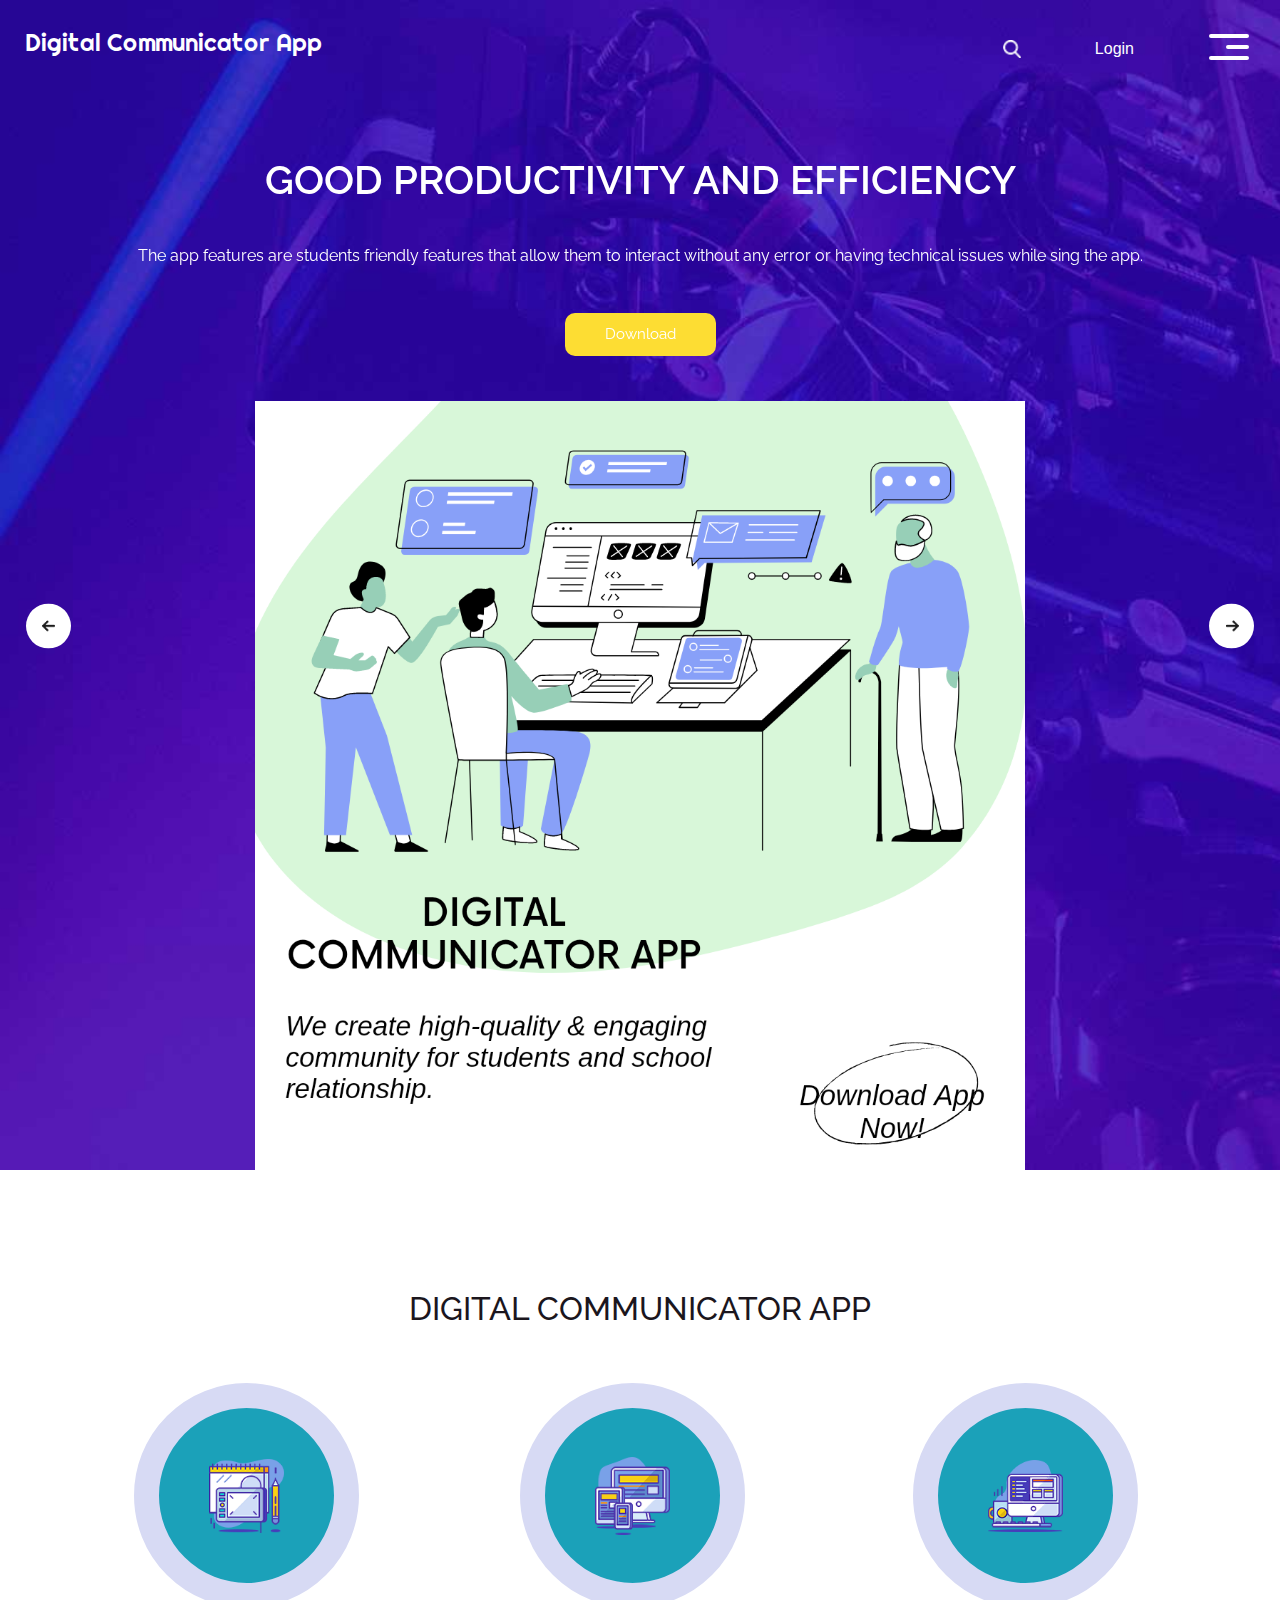
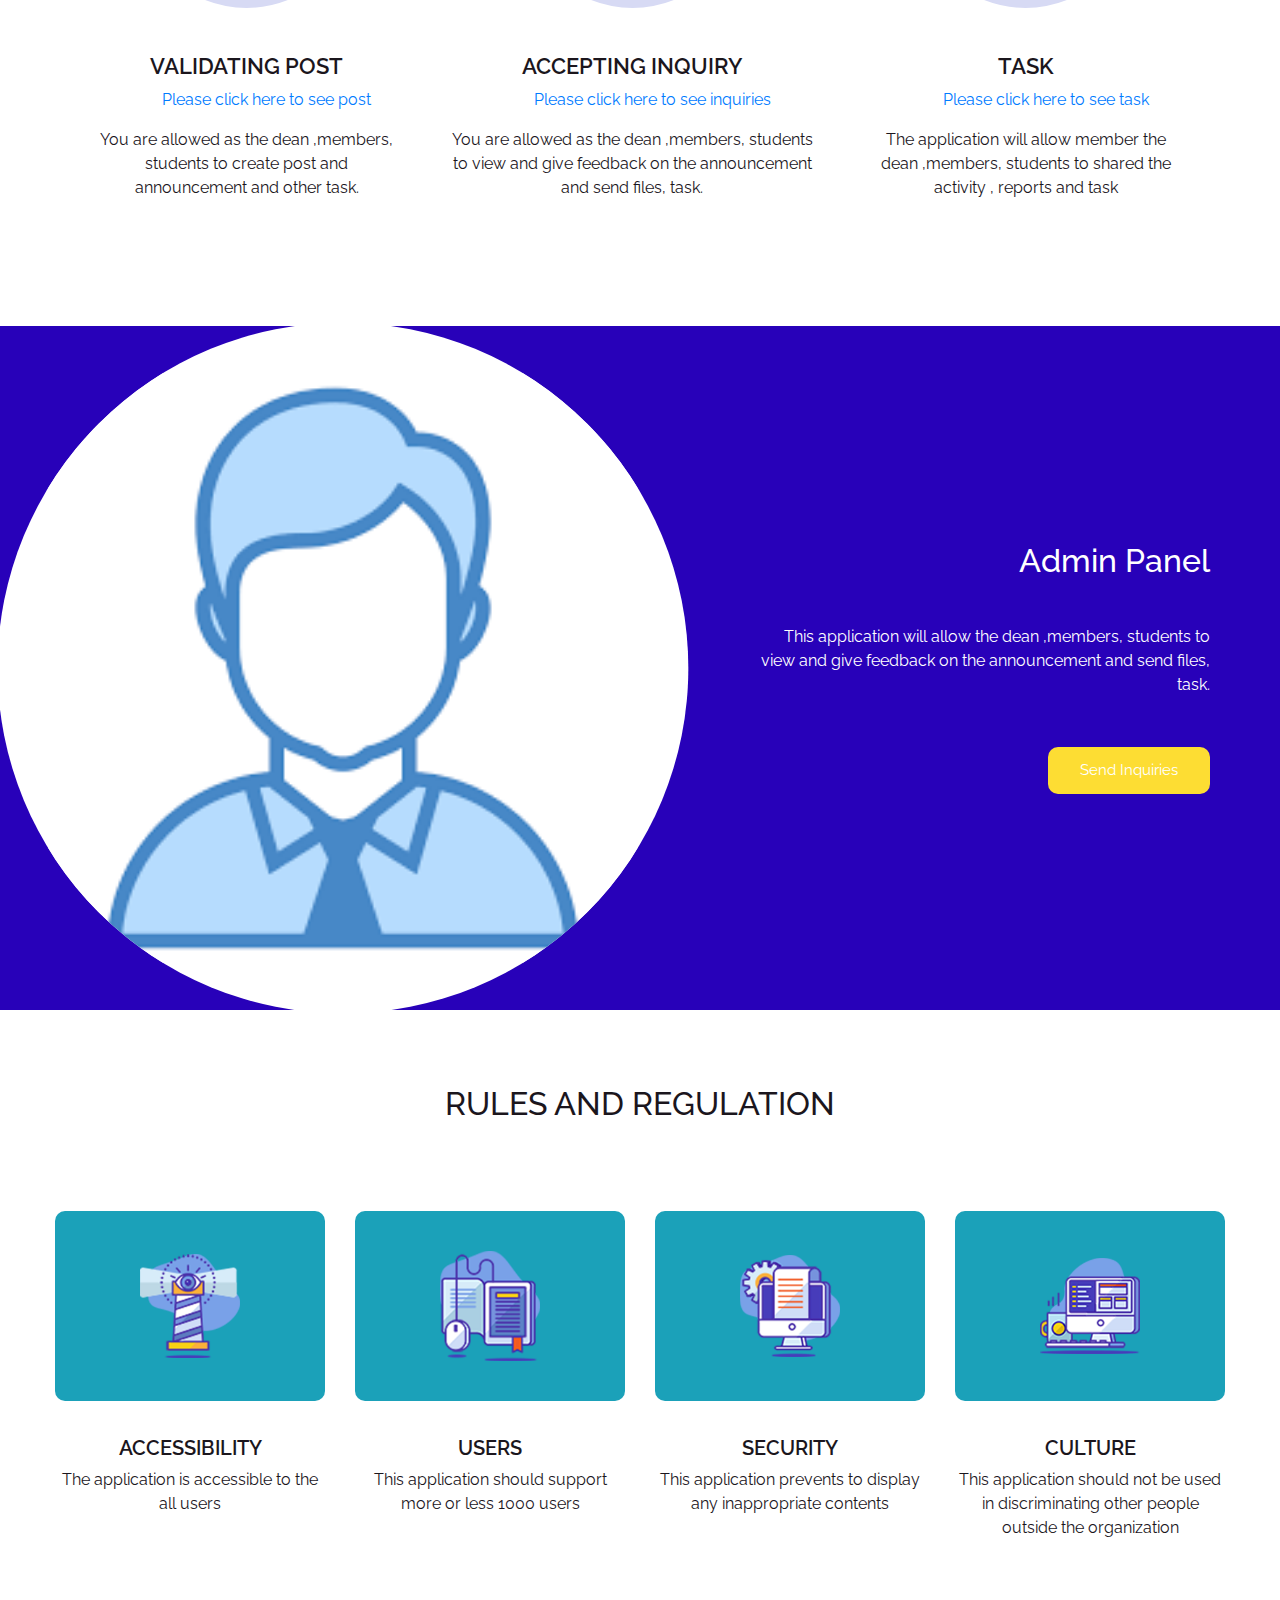
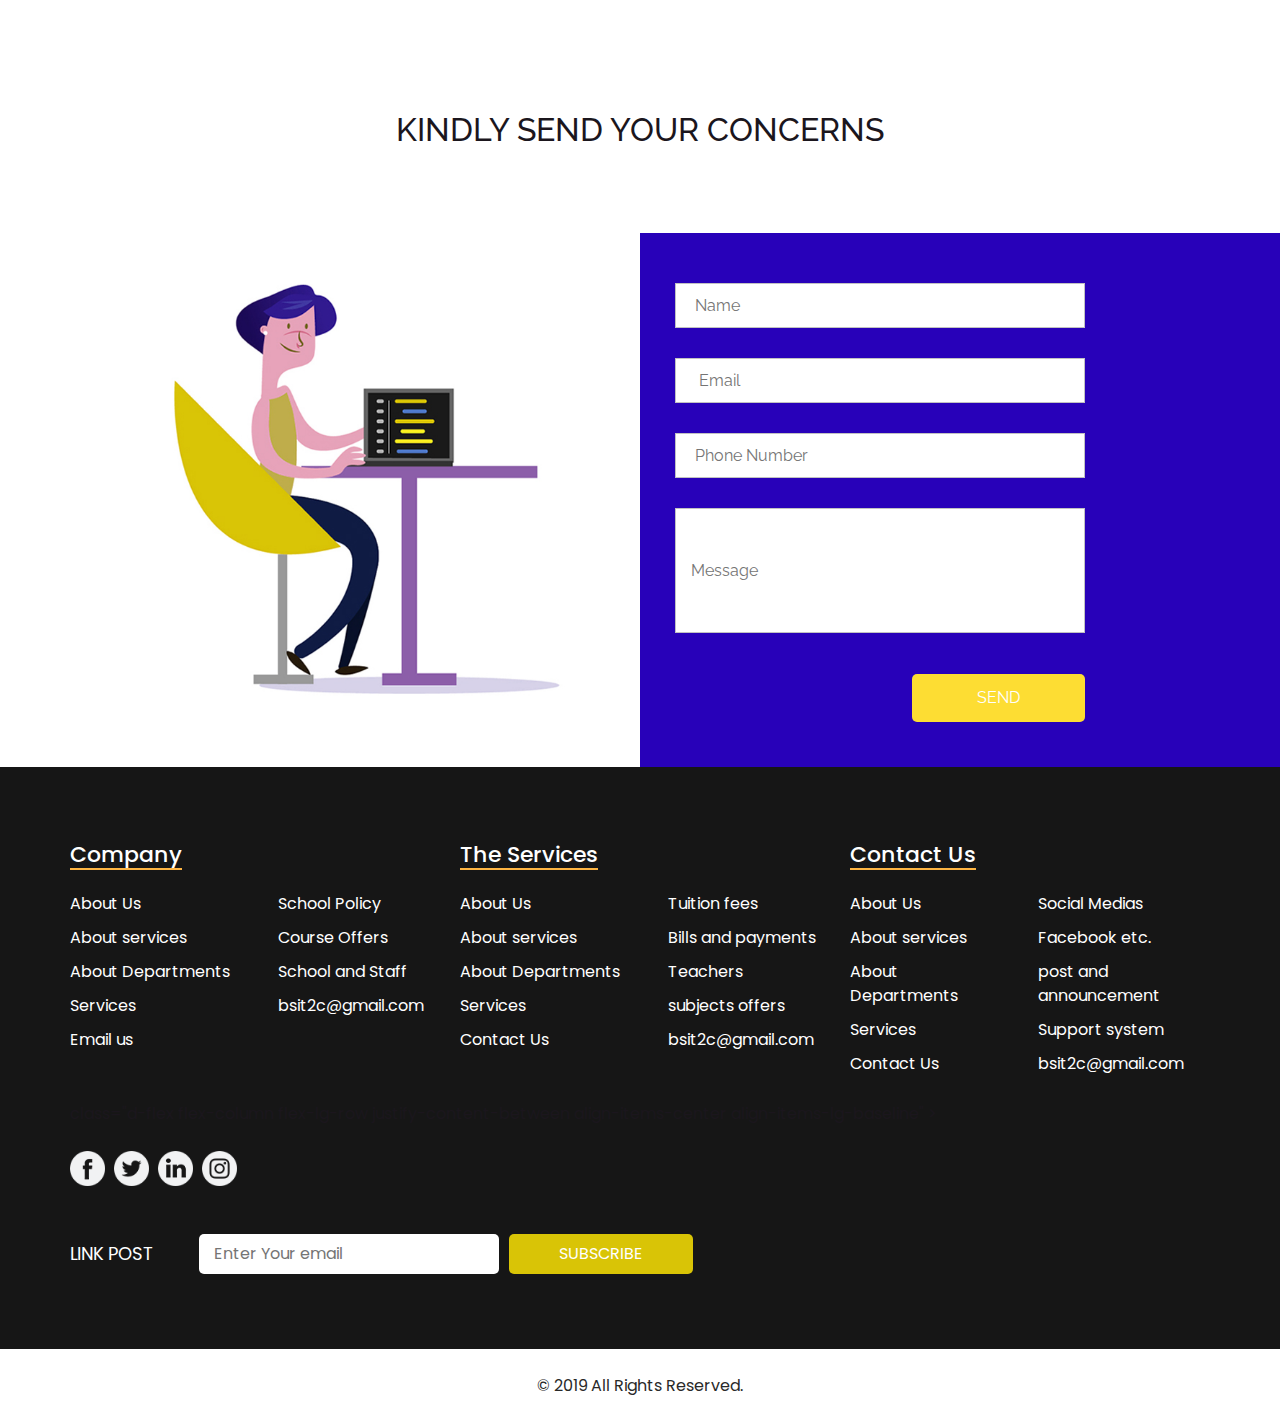
<file: index.html>
<!DOCTYPE html>
<html>
  <head>
    <!-- Basic -->
    <meta charset="utf-8" />
    <meta http-equiv="X-UA-Compatible" content="IE=edge" />
    <!-- Mobile Metas -->
    <meta
      name="viewport"
      content="width=device-width, initial-scale=1, shrink-to-fit=no"
    />
    <!-- Site Metas -->
    <meta name="keywords" content="" />
    <meta name="description" content="" />
    <meta name="author" content="" />

    <title> Digital Communicator App</title>

    <!-- slider stylesheet -->
    <link
      rel="stylesheet"
      type="text/css"
      href="https://cdnjs.cloudflare.com/ajax/libs/OwlCarousel2/2.1.3/assets/owl.carousel.min.css"
    />

    <!-- bootstrap core css -->
    <link rel="stylesheet" type="text/css" href="css/bootstrap.css" />

    <!-- fonts style -->
    <link
      href="https://fonts.googleapis.com/css?family=Poppins|Raleway:400,600|Righteous&display=swap"
      rel="stylesheet"
    />
    <!-- Custom styles for this template -->
    <link href="css/style.css" rel="stylesheet" />
    <!-- responsive style -->
    <link href="css/responsive.css" rel="stylesheet" />
  </head>

  <body>
    <div class="hero_area">
      <!-- header section strats -->
      <header class="header_section">
        <div class="container-fluid">
          <nav class="navbar navbar-expand-lg custom_nav-container">
            <a class="navbar-brand" href="index.html">
              <span>
               Digital Communicator App
              </span>
            </a>

            <div class="navbar-collapse" id="">
              <div
                class="d-none d-lg-flex ml-auto flex-column flex-lg-row align-items-center mt-3"
              >
                <form class="form-inline mb-3 mb-lg-0 ">
                  <button
                    class="btn  my-sm-0 nav_search-btn"
                    type="submit"
                  ></button>
                </form>
                <ul class="navbar-nav  mr-5">
                  <li class="nav-item mr-5">
                    <a class="nav-link" href="service.html">
                      <span>Login</span>
                    </a>
                  </li>
                </ul>
              </div>

              <div class="custom_menu-btn">
                <button onclick="openNav()">
                  <span class="s-1"> </span>
                  <span class="s-2"> </span>
                  <span class="s-3"> </span>
                </button>
              </div>
              <div id="myNav" class="overlay">
                <div class="overlay-content">
                  <a href="index.html">Post</a>
                  <a href="about.html">About</a>
                  <a href="feature.html">Other Information</a>
                  <a href="contact.html">Contact Us</a>
                </div>
              </div>
            </div>
          </nav>
        </div>
      </header>
      <!-- end header section -->
      <!-- slider section -->
      <section class=" slider_section position-relative">
        <div class="container">
          <div
            id="carouselExampleControls"
            class="carousel slide"
            data-ride="carousel"
          >
            <div class="carousel-inner">
              <div class="carousel-item active">
                <div class="slider_item-box">
                  <div class="slider_item-container">
                    <div class="slider_item-detail">
                      <h1>
                        GOOD PRODUCTIVITY AND EFFICIENCY
                      </h1>
                      <p>
                       The app features are students friendly features that allow them to interact without any error or having technical issues while sing the app.
              
                      </p>
                      <div>
                        <a href="">
                          Download
                        </a>
                      </div>
                    </div>
                    <div class="slider_item-imgbox">
                      <img src="images/banner.png" alt="" />
                    </div>
                  </div>
                </div>
              </div>
              <div class="carousel-item">
                <div class="slider_item-box">
                  <div class="slider_item-container">
                    <div class="slider_item-detail">
                      <h1>
                         PROVIDES BETTER ACCESS
                      </h1>
                      <p>
                          It provides better access to all the users especially to all the students
                           who have concerned with their respective subjects.
                      </p>
                      <div>
                        <a href="">
                          Download
                        </a>
                      </div>
                    </div>
                    <div class="slider_item-imgbox">
                      <img src="images/banner.png" alt="" />
                    </div>
                  </div>
                </div>
              </div>
              <div class="carousel-item">
                <div class="slider_item-box">
                  <div class="slider_item-container">
                    <div class="slider_item-detail">
                      <h1>
                        COST-EFFECTIVE APP
                      </h1>
                      <p>
                          Online communicator app are cost-effective in every possible way as compared to physical conference that are beneficial to the students who lack in financial capacity.
                
                      </p>
                      <div>
                        <a href="">
                          Download
                        </a>
                      </div>
                    </div>
                    <div class="slider_item-imgbox">
                      <img src="images/banner.png" alt="" />
                    </div>
                  </div>
                </div>
              </div>
            </div>
          </div>
        </div>
        <a
          class="carousel-control-prev"
          href="#carouselExampleControls"
          role="button"
          data-slide="prev"
        >
          <span class="sr-only">Previous</span>
        </a>
        <a
          class="carousel-control-next"
          href="#carouselExampleControls"
          role="button"
          data-slide="next"
        >
          <span class="sr-only">Next</span>
        </a>
      </section>
      <!-- end slider section -->
    </div>

    <!-- about section -->

    <section class="about_section layout_padding">
      <div class="container">
        <h2 class="text-uppercase">
          Digital Communicator App
        </h2>
      </div>

      <div class="container">
        <div class="about_card-container layout_padding2-top">
          <div class="about_card">
            <div class="about-detail">
              <div class="about_img-container">
                <div class="about_img-box">
                  <img src="images/work1.png" alt="" />
                </div>
              </div>
              <div class="card_detail-ox">
                <h4>
                  VALIDATING POST 
                </h4>
                 <ul>
                  <a href="post.html">Please click here to see post</a>
                   </ul>
                <p>
            You are allowed as the dean ,members, students to create post and  announcement and other task. 
                </p>
              </div>
            </div>
          </div>
          <div class="about_card">
            <div class="about-detail">
              <div class="about_img-container">
                <div class="about_img-box">
                  <img src="images/work2.png" alt="" />
                </div>
              </div>
              <div class="card_detail-ox">
                <h4>
                  ACCEPTING INQUIRY
                </h4>
                 <ul>
                  <a href="post.html">Please click here to see inquiries </a>
                   </ul>
                <p>
                 You are allowed as  the dean ,members, students to view and give  feedback on the announcement and send files, task.
                </p>
              </div>
            </div>
          </div>
          <div class="about_card">
            <div class="about-detail">
              <div class="about_img-container">
                <div class="about_img-box">
                  <img src="images/work3.png" alt="" />
                </div>
              </div>
              <div class="card_detail-ox">
                <h4>
                  TASK 
                </h4>
                 <ul>
                  <a href="post.html">Please click here to see task </a>
                   </ul>
                <p>
                  The application will allow member  the dean ,members, students to shared the activity ,  reports and task  
                </p>
              </div>
            </div>
          </div>
        </div>
      </div>
    </section>

    <!-- end about section -->

    <!-- who section -->
    <section class="who_section">
      <div class="container who_container">
        <div class="who_img-box">
          <img src="images/admin.png" alt="" />
        </div>
        <div class="who_deail-box">
          <h2>
            Admin Panel
          </h2>
          <p>
           This application will allow the dean ,members, students to view and give  feedback on the announcement and send files, task. 
          </p>
          <div>
            <a href="">
              Send Inquiries 
            </a>
          </div>
        </div>
      </div>
    </section>

    <!-- end who section -->

    <!-- feature section  -->
    <section class="feature_section layout_padding">
      <div class="container">
        <h2 class="text-uppercase">
          Rules and Regulation
        </h2>
      </div>
      <div class="">
        <div class="feature_card-container layout_padding2">
          <div class="feature_card">
            <div class="feature_img-container">
              <div class="feature_img-box">
                <img src="images/f1.png" alt="" />
              </div>
            </div>
            <div class="feature_detail-box">
              <h4>
                ACCESSIBILITY
              </h4>
              <p>
               The application is accessible to the all users 

              </p>
            </div>
          </div>
          <div class="feature_card">
            <div class="feature_img-container">
              <div class="feature_img-box">
                <img src="images/f2.png" alt="" />
              </div>
            </div>
            <div class="feature_detail-box">
              <h4>
                USERS
              </h4>
              <p>
                This application should support more or less 1000 users 
              </p>
            </div>
          </div>
          <div class="feature_card">
            <div class="feature_img-container">
              <div class="feature_img-box">
                <img src="images/f3.png" alt="" />
              </div>
            </div>
            <div class="feature_detail-box">
              <h4>
                SECURITY
              </h4>
              <p>
                This application prevents to display any inappropriate contents
              </p>
            </div>
          </div>
          <div class="feature_card">
            <div class="feature_img-container">
              <div class="feature_img-box">
                <img src="images/f4.png" alt="" />
              </div>
            </div>
            <div class="feature_detail-box">
              <h4>
                CULTURE
              </h4>
              <p>
                 This application should not be used in discriminating other people outside  the organization

              </p>
            </div>
          </div>
        </div>
      </div>
    </section>

    <!-- end feature section -->

    <!-- contact section -->
    <section class="contact_section ">
      <div class="container d-flex justify-content-center">
        <h2 class="text-uppercase">
          Kindly send your concerns 

        </h2>
      </div>
      <div class="container-fluid layout_padding-top">
        <div class="row">
          <div class="col-md-6">
            <div class="col-md-10 offset-md-2">
              <div class="contact_img-box">
                <img src="images/form-img.jpg" alt="" />
              </div>
            </div>
          </div>
          <div class="col-md-6 form_bg px-0">
            <div class="col-md-10 px-0">
              <form action="">
                <div class="contact_form-container">
                  <div>
                    <div>
                      <input type="text" placeholder=" Name" />
                    </div>
                    <div>
                      <input type="email" placeholder="  Email" />
                    </div>

                    <div>
                      <input type="text" placeholder=" Phone Number" />
                    </div>

                    <div>
                      <input
                        type="text"
                        placeholder="Message"
                        class="message_input"
                      />
                    </div>
                    <div class="mt-3 d-flex justify-content-end">
                      <button type="submit">
                        Send
                      </button>
                    </div>
                  </div>
                </div>
              </form>
            </div>
          </div>
        </div>
      </div>
    </section>
    <!-- end contact section -->

   <section class="info_section layout_padding">
    <div class="container info_content">
      <div>
        <div class="row">
          <div class="col-md-4">
            <div class="d-flex">
              <h5>
                Company
              </h5>
            </div>
            <div class="d-flex ">
              <ul>
                <li>
                  <a href="">
                    About Us
                  </a>
                </li>
                <li>
                  <a href="">
                    About services
                  </a>
                </li>
                <li>
                  <a href="">
                    About Departments
                  </a>
                </li>
                <li>
                  <a href="">
                    Services
                  </a>
                </li>
                <li>
                  <a href="">
                    Email us
                  </a>
                </li>
              </ul>
              <ul class="ml-3 ml-md-5">
                <li>
                  <a href="">
                    School Policy
                  </a>
                </li>
                <li>
                  <a href="">
                   Course Offers
                  </a>
                </li>
                <li>
                  <a href="">
                    School and Staff
                  </a>
                </li>
                <li>
                  <a href="">
                    bsit2c@gmail.com
                  </a>
                </li>
                <li>
                  <a href="">
                    
                  </a>
                </li>
              </ul>
            </div>
          </div>
          <div class="col-md-4">
            <div class="d-flex">
              <h5>
                The Services
              </h5>
            </div>
            <div class="d-flex ">
              <ul>
                <li>
                  <a href="">
                    About Us
                  </a>
                </li>
                <li>
                  <a href="">
                    About services
                  </a>
                </li>
                <li>
                  <a href="">
                    About Departments
                  </a>
                </li>
                <li>
                  <a href="">
                    Services
                  </a>
                </li>
                <li>
                  <a href="">
                    Contact Us
                  </a>
                </li>
              </ul>
              <ul class="ml-3 ml-md-5">
                <li>
                  <a href="">
                    Tuition fees
                  </a>
                </li>
                <li>
                  <a href="">
                    Bills and payments
                  </a>
                </li>
                <li>
                  <a href="">
                    Teachers
                  </a>
                </li>
                <li>
                  <a href="">
                    subjects offers 
                  </a>
                </li>
                <li>
                  <a href="">
                    bsit2c@gmail.com
                  </a>
                </li>
              </ul>
            </div>
          </div>
          <div class="col-md-4">
            <div class="d-flex">
              <h5>
                Contact Us
              </h5>
            </div>
            <div class="d-flex ">
              <ul>
                <li>
                  <a href="">
                    About Us
                  </a>
                </li>
                <li>
                  <a href="">
                    About services
                  </a>
                </li>
                <li>
                  <a href="">
                    About Departments
                  </a>
                </li>
                <li>
                  <a href="">
                    Services
                  </a>
                </li>
                <li>
                  <a href="">
                    Contact Us
                  </a>
                </li>
              </ul>
              <ul class="ml-3 ml-md-5">
                <li>
                  <a href="">
                    Social Medias
                  </a>
                </li>
                <li>
                  <a href="">
                    Facebook etc.
                  </a>
                </li>
                <li>
                  <a href="">
                    post and announcement
                  </a>
                </li>
                <li>
                  <a href="">
                    Support system
                  </a>
                </li>
                <li>
                  <a href="">
                    bsit2c@gmail.com
                  </a>
                </li>
              </ul>
            </div>
          </div>
        </div>
      </div>
          class="d-flex flex-column flex-lg-row justify-content-between align-items-center align-items-lg-baseline"
        >
          <div class="social-box">
            <a href="">
              <img src="images/fb.png" alt="" />
            </a>

            <a href="">
              <img src="images/twitter.png" alt="" />
            </a>
            <a href="">
              <img src="images/linkedin1.png" alt="" />
            </a>
            <a href="">
              <img src="images/instagram1.png" alt="" />
            </a>
          </div>
          <div class="form_container mt-5">
            <form action="">
              <label for="subscribeMail">
                Link post 
              </label>
              <input
                type="email"
                placeholder="Enter Your email"
                id="subscribeMail"
              />
              <button type="submit">
                Subscribe
              </button>
            </form>
          </div>
        </div>
      </div>
    </section>

    <!-- end info section -->

    <!-- footer section -->
    <section class="container-fluid footer_section">
      <p>
        &copy; 2019 All Rights Reserved. 
       
      </p>
    </section>
    <!-- footer section -->

    <script type="text/javascript" src="js/jquery-3.4.1.min.js"></script>
    <script type="text/javascript" src="js/bootstrap.js"></script>

    <script>
      function openNav() {
        document.getElementById("myNav").classList.toggle("menu_width");
        document
          .querySelector(".custom_menu-btn")
          .classList.toggle("menu_btn-style");
      }
    </script>
  </body>
</html>
</file>
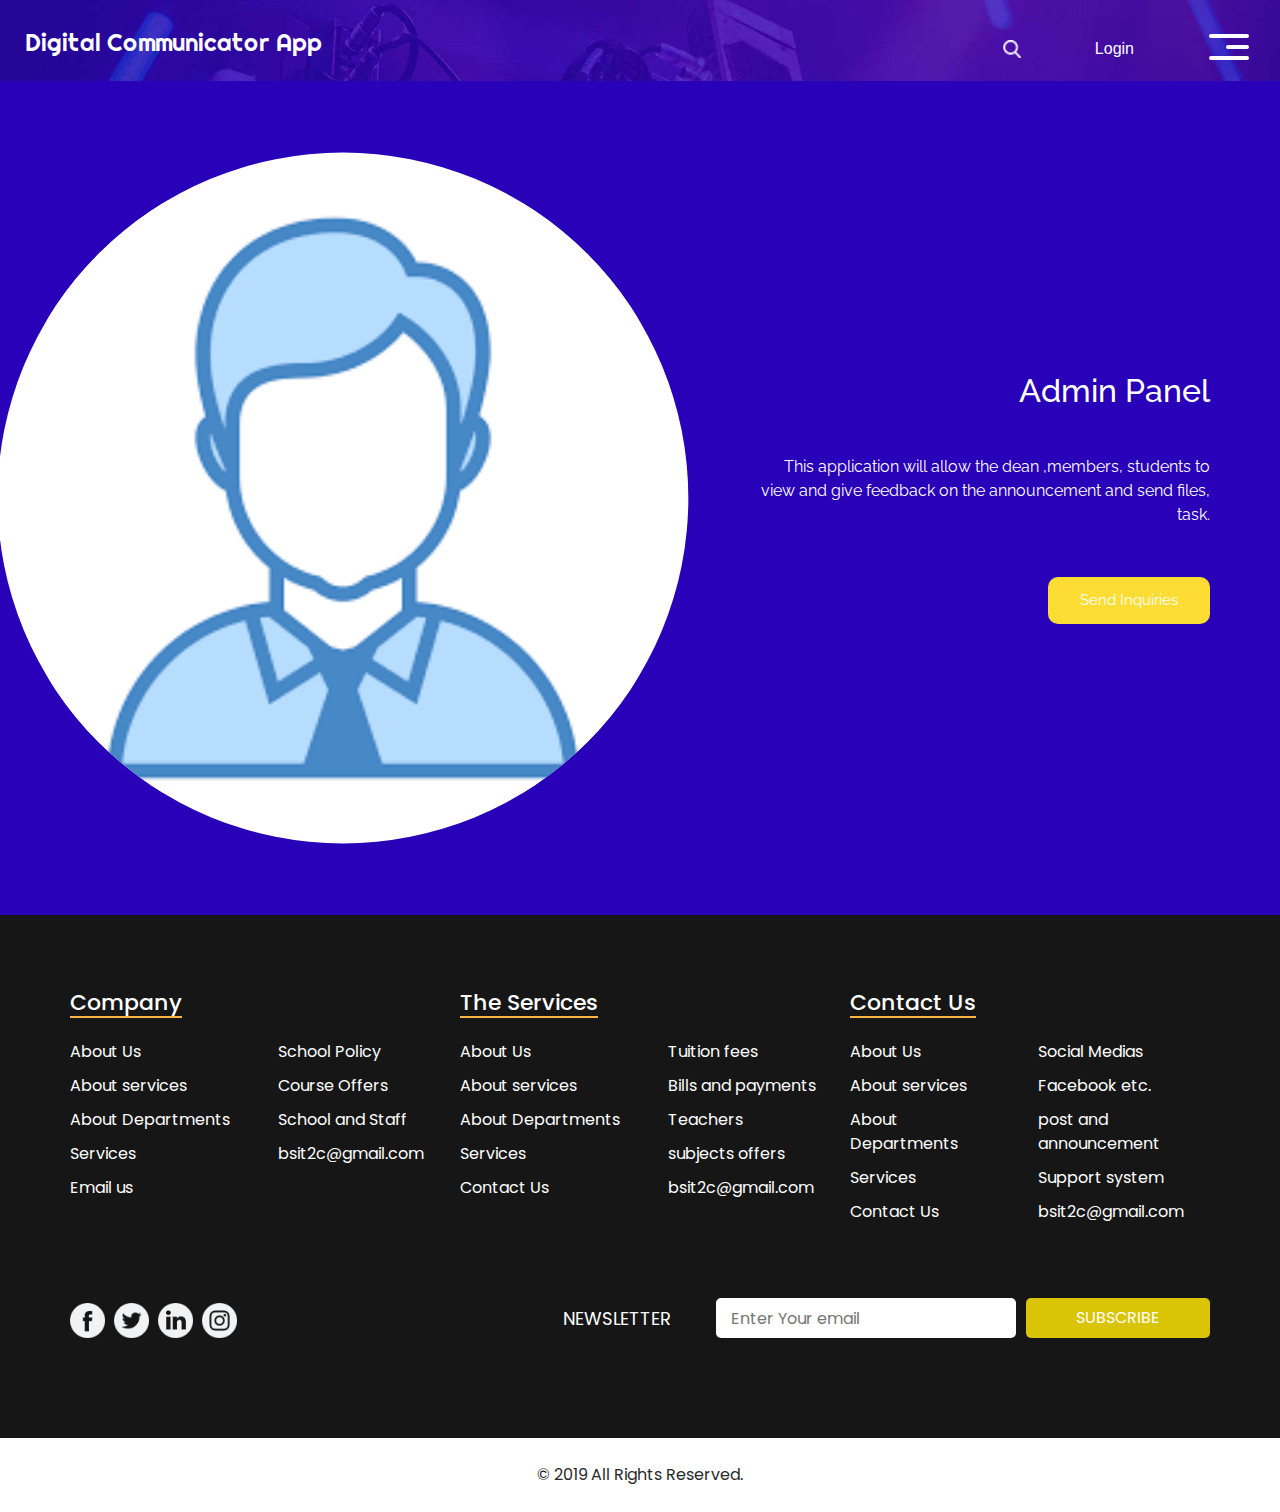
<file: about.html>
<!DOCTYPE html>
<html>

<head>
  <!-- Basic -->
  <meta charset="utf-8" />
  <meta http-equiv="X-UA-Compatible" content="IE=edge" />
  <!-- Mobile Metas -->
  <meta name="viewport" content="width=device-width, initial-scale=1, shrink-to-fit=no" />
  <!-- Site Metas -->
  <meta name="keywords" content="" />
  <meta name="description" content="" />
  <meta name="author" content="" />

  <title>Digital Communicator App</title>

  <!-- slider stylesheet -->
  <link rel="stylesheet" type="text/css"
    href="https://cdnjs.cloudflare.com/ajax/libs/OwlCarousel2/2.1.3/assets/owl.carousel.min.css" />

  <!-- bootstrap core css -->
  <link rel="stylesheet" type="text/css" href="css/bootstrap.css" />

  <!-- fonts style -->
  <link href="https://fonts.googleapis.com/css?family=Poppins|Raleway:400,600|Righteous&display=swap"
    rel="stylesheet" />
  <!-- Custom styles for this template -->
  <link href="css/style.css" rel="stylesheet" />
  <!-- responsive style -->
  <link href="css/responsive.css" rel="stylesheet" />
</head>

<body>
  <div class="hero_area">
    <!-- header section strats -->
    <header class="header_section">
      <div class="container-fluid">
        <nav class="navbar navbar-expand-lg custom_nav-container">
          <a class="navbar-brand" href="index.html">
            <span>
          Digital Communicator App
            </span>
          </a>

          <div class="navbar-collapse" id="">
            <div class="d-none d-lg-flex ml-auto flex-column flex-lg-row align-items-center mt-3">
              <form class="form-inline mb-3 mb-lg-0 ">
                <button class="btn  my-sm-0 nav_search-btn" type="submit"></button>
              </form>
              <ul class="navbar-nav  mr-5">
                <li class="nav-item mr-5">
                  <a class="nav-link" href="service.html">
                    <span>Login</span>
                  </a>
                </li>
              </ul>
            </div>

            <div class="custom_menu-btn">
              <button onclick="openNav()">
                <span class="s-1"> </span>
                <span class="s-2"> </span>
                <span class="s-3"> </span>
              </button>
            </div>
            <div id="myNav" class="overlay">
              <div class="overlay-content">
                <a href="index.html">Home</a>
                <a href="about.html">About</a>
                <a href="feature.html">Features</a>
                <a href="contact.html">Contact Us</a>
              </div>
            </div>
          </div>
        </nav>
      </div>
    </header>
    <!-- end header section -->
  </div>


  <!-- who section -->
  <section class="who_section layout_padding">
    <div class="container who_container">
      <div class="who_img-box">
        <img src="images/admin.png" alt="" />
      </div>
      <div class="who_deail-box">
        <h2>
        Admin Panel
        </h2>
        <p>
          This application will allow the dean ,members, students to view and give  feedback on the announcement and send files, task. 
        </p>
        <div>
          <a href="">
            Send Inquiries 
          </a>
        </div>
      </div>
    </div>
  </section>

  <!-- end who section -->

  <!-- info section -->
<section class="info_section layout_padding">
    <div class="container info_content">
      <div>
        <div class="row">
          <div class="col-md-4">
            <div class="d-flex">
              <h5>
                Company
              </h5>
            </div>
            <div class="d-flex ">
              <ul>
                <li>
                  <a href="">
                    About Us
                  </a>
                </li>
                <li>
                  <a href="">
                    About services
                  </a>
                </li>
                <li>
                  <a href="">
                    About Departments
                  </a>
                </li>
                <li>
                  <a href="">
                    Services
                  </a>
                </li>
                <li>
                  <a href="">
                    Email us
                  </a>
                </li>
              </ul>
              <ul class="ml-3 ml-md-5">
                <li>
                  <a href="">
                    School Policy
                  </a>
                </li>
                <li>
                  <a href="">
                   Course Offers
                  </a>
                </li>
                <li>
                  <a href="">
                    School and Staff
                  </a>
                </li>
                <li>
                  <a href="">
                    bsit2c@gmail.com
                  </a>
                </li>
                <li>
                  <a href="">
                    
                  </a>
                </li>
              </ul>
            </div>
          </div>
          <div class="col-md-4">
            <div class="d-flex">
              <h5>
                The Services
              </h5>
            </div>
            <div class="d-flex ">
              <ul>
                <li>
                  <a href="">
                    About Us
                  </a>
                </li>
                <li>
                  <a href="">
                    About services
                  </a>
                </li>
                <li>
                  <a href="">
                    About Departments
                  </a>
                </li>
                <li>
                  <a href="">
                    Services
                  </a>
                </li>
                <li>
                  <a href="">
                    Contact Us
                  </a>
                </li>
              </ul>
              <ul class="ml-3 ml-md-5">
                <li>
                  <a href="">
                    Tuition fees
                  </a>
                </li>
                <li>
                  <a href="">
                    Bills and payments
                  </a>
                </li>
                <li>
                  <a href="">
                    Teachers
                  </a>
                </li>
                <li>
                  <a href="">
                    subjects offers 
                  </a>
                </li>
                <li>
                  <a href="">
                    bsit2c@gmail.com
                  </a>
                </li>
              </ul>
            </div>
          </div>
          <div class="col-md-4">
            <div class="d-flex">
              <h5>
                Contact Us
              </h5>
            </div>
            <div class="d-flex ">
              <ul>
                <li>
                  <a href="">
                    About Us
                  </a>
                </li>
                <li>
                  <a href="">
                    About services
                  </a>
                </li>
                <li>
                  <a href="">
                    About Departments
                  </a>
                </li>
                <li>
                  <a href="">
                    Services
                  </a>
                </li>
                <li>
                  <a href="">
                    Contact Us
                  </a>
                </li>
              </ul>
              <ul class="ml-3 ml-md-5">
                <li>
                  <a href="">
                    Social Medias
                  </a>
                </li>
                <li>
                  <a href="">
                    Facebook etc.
                  </a>
                </li>
                <li>
                  <a href="">
                    post and announcement
                  </a>
                </li>
                <li>
                  <a href="">
                    Support system
                  </a>
                </li>
                <li>
                  <a href="">
                    bsit2c@gmail.com
                  </a>
                </li>
              </ul>
            </div>
          </div>
        </div>
      </div>
      <div class="d-flex flex-column flex-lg-row justify-content-between align-items-center align-items-lg-baseline">
        <div class="social-box">
          <a href="">
            <img src="images/fb.png" alt="" />
          </a>

          <a href="">
            <img src="images/twitter.png" alt="" />
          </a>
          <a href="">
            <img src="images/linkedin1.png" alt="" />
          </a>
          <a href="">
            <img src="images/instagram1.png" alt="" />
          </a>
        </div>
        <div class="form_container mt-5">
          <form action="">
            <label for="subscribeMail">
              Newsletter
            </label>
            <input type="email" placeholder="Enter Your email" id="subscribeMail" />
            <button type="submit">
              Subscribe
            </button>
          </form>
        </div>
      </div>
    </div>
  </section>

  <!-- end info section -->

  <!-- footer section -->
  <section class="container-fluid footer_section">
    <p>
      &copy; 2019 All Rights Reserved.
      
    </p>
  </section>
  <!-- footer section -->

  <script type="text/javascript" src="js/jquery-3.4.1.min.js"></script>
  <script type="text/javascript" src="js/bootstrap.js"></script>

  <script>
    function openNav() {
      document.getElementById("myNav").classList.toggle("menu_width");
      document
        .querySelector(".custom_menu-btn")
        .classList.toggle("menu_btn-style");
    }
  </script>
</body>

</html>
</file>
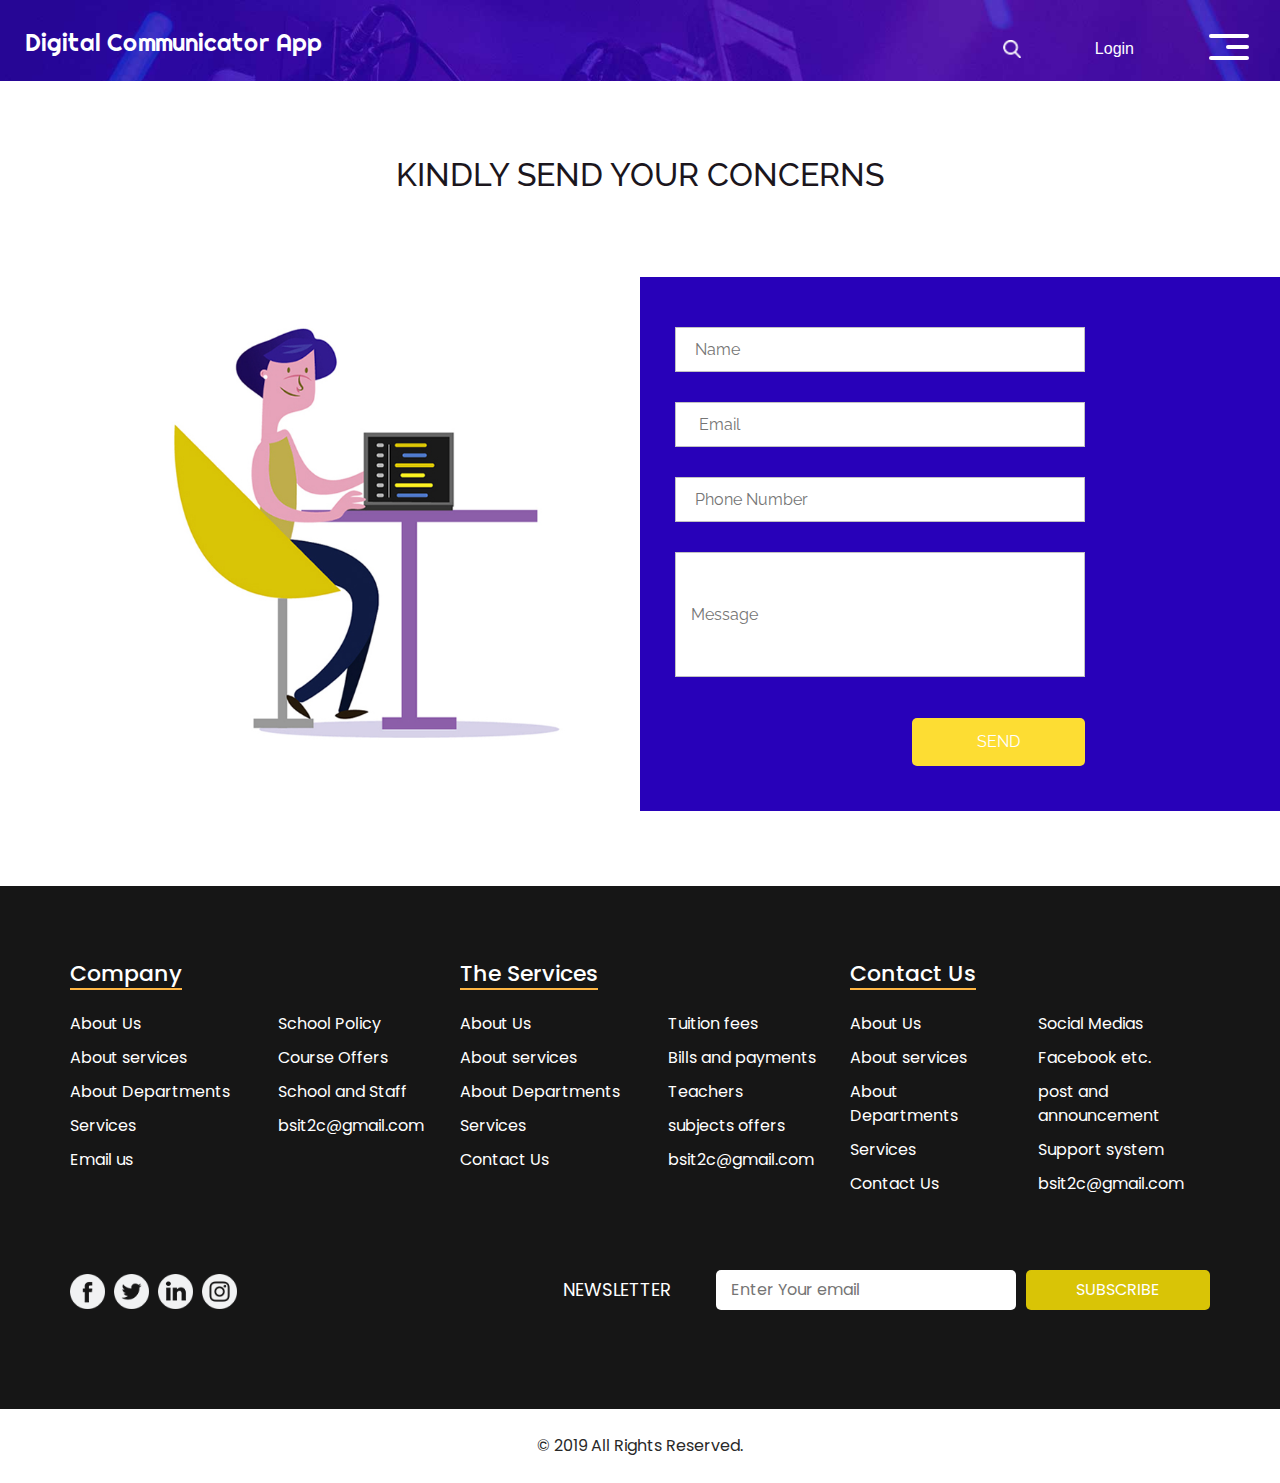
<file: contact.html>
<!DOCTYPE html>
<html>

<head>
  <!-- Basic -->
  <meta charset="utf-8" />
  <meta http-equiv="X-UA-Compatible" content="IE=edge" />
  <!-- Mobile Metas -->
  <meta name="viewport" content="width=device-width, initial-scale=1, shrink-to-fit=no" />
  <!-- Site Metas -->
  <meta name="keywords" content="" />
  <meta name="description" content="" />
  <meta name="author" content="" />

  <title>Digital Communicator App</title>

  <!-- slider stylesheet -->
  <link rel="stylesheet" type="text/css"
    href="https://cdnjs.cloudflare.com/ajax/libs/OwlCarousel2/2.1.3/assets/owl.carousel.min.css" />

  <!-- bootstrap core css -->
  <link rel="stylesheet" type="text/css" href="css/bootstrap.css" />

  <!-- fonts style -->
  <link href="https://fonts.googleapis.com/css?family=Poppins|Raleway:400,600|Righteous&display=swap"
    rel="stylesheet" />
  <!-- Custom styles for this template -->
  <link href="css/style.css" rel="stylesheet" />
  <!-- responsive style -->
  <link href="css/responsive.css" rel="stylesheet" />
</head>

<body>
  <div class="hero_area">
    <!-- header section strats -->
    <header class="header_section">
      <div class="container-fluid">
        <nav class="navbar navbar-expand-lg custom_nav-container">
          <a class="navbar-brand" href="index.html">
            <span>
              Digital Communicator App
            </span>
          </a>

          <div class="navbar-collapse" id="">
            <div class="d-none d-lg-flex ml-auto flex-column flex-lg-row align-items-center mt-3">
              <form class="form-inline mb-3 mb-lg-0 ">
                <button class="btn  my-sm-0 nav_search-btn" type="submit"></button>
              </form>
              <ul class="navbar-nav  mr-5">
                <li class="nav-item mr-5">
                  <a class="nav-link" href="service.html">
                    <span>Login</span>
                  </a>
                </li>
              </ul>
            </div>

            <div class="custom_menu-btn">
              <button onclick="openNav()">
                <span class="s-1"> </span>
                <span class="s-2"> </span>
                <span class="s-3"> </span>
              </button>
            </div>
            <div id="myNav" class="overlay">
              <div class="overlay-content">
                <a href="index.html">Home</a>
                <a href="about.html">About</a>
                <a href="feature.html">Features</a>
                <a href="contact.html">Contact Us</a>
              </div>
            </div>
          </div>
        </nav>
      </div>
    </header>
    <!-- end header section -->
  </div>

  <!-- contact section -->
  <section class="contact_section layout_padding">
    <div class="container d-flex justify-content-center">
      <h2 class="text-uppercase">
       Kindly send your concerns 

      </h2>
    </div>
    <div class="container-fluid layout_padding-top">
      <div class="row">
        <div class="col-md-6">
          <div class="col-md-10 offset-md-2">
            <div class="contact_img-box">
              <img src="images/form-img.jpg" alt="" />
            </div>
          </div>
        </div>
        <div class="col-md-6 form_bg px-0">
          <div class="col-md-10 px-0">
            <form action="">
              <div class="contact_form-container">
                <div>
                  <div>
                    <input type="text" placeholder=" Name" />
                  </div>
                  <div>
                    <input type="email" placeholder="  Email" />
                  </div>

                  <div>
                    <input type="text" placeholder=" Phone Number" />
                  </div>

                  <div>
                    <input type="text" placeholder="Message" class="message_input" />
                  </div>
                  <div class="mt-3 d-flex justify-content-end">
                    <button type="submit">
                      Send
                    </button>
                  </div>
                </div>
              </div>
            </form>
          </div>
        </div>
      </div>
    </div>
  </section>
  <!-- end contact section -->

  <!-- info section -->
   <section class="info_section layout_padding">
    <div class="container info_content">
      <div>
        <div class="row">
          <div class="col-md-4">
            <div class="d-flex">
              <h5>
                Company
              </h5>
            </div>
            <div class="d-flex ">
              <ul>
                <li>
                  <a href="">
                    About Us
                  </a>
                </li>
                <li>
                  <a href="">
                    About services
                  </a>
                </li>
                <li>
                  <a href="">
                    About Departments
                  </a>
                </li>
                <li>
                  <a href="">
                    Services
                  </a>
                </li>
                <li>
                  <a href="">
                    Email us
                  </a>
                </li>
              </ul>
              <ul class="ml-3 ml-md-5">
                <li>
                  <a href="">
                    School Policy
                  </a>
                </li>
                <li>
                  <a href="">
                   Course Offers
                  </a>
                </li>
                <li>
                  <a href="">
                    School and Staff
                  </a>
                </li>
                <li>
                  <a href="">
                    bsit2c@gmail.com
                  </a>
                </li>
                <li>
                  <a href="">
                    
                  </a>
                </li>
              </ul>
            </div>
          </div>
          <div class="col-md-4">
            <div class="d-flex">
              <h5>
                The Services
              </h5>
            </div>
            <div class="d-flex ">
              <ul>
                <li>
                  <a href="">
                    About Us
                  </a>
                </li>
                <li>
                  <a href="">
                    About services
                  </a>
                </li>
                <li>
                  <a href="">
                    About Departments
                  </a>
                </li>
                <li>
                  <a href="">
                    Services
                  </a>
                </li>
                <li>
                  <a href="">
                    Contact Us
                  </a>
                </li>
              </ul>
              <ul class="ml-3 ml-md-5">
                <li>
                  <a href="">
                    Tuition fees
                  </a>
                </li>
                <li>
                  <a href="">
                    Bills and payments
                  </a>
                </li>
                <li>
                  <a href="">
                    Teachers
                  </a>
                </li>
                <li>
                  <a href="">
                    subjects offers 
                  </a>
                </li>
                <li>
                  <a href="">
                    bsit2c@gmail.com
                  </a>
                </li>
              </ul>
            </div>
          </div>
          <div class="col-md-4">
            <div class="d-flex">
              <h5>
                Contact Us
              </h5>
            </div>
            <div class="d-flex ">
              <ul>
                <li>
                  <a href="">
                    About Us
                  </a>
                </li>
                <li>
                  <a href="">
                    About services
                  </a>
                </li>
                <li>
                  <a href="">
                    About Departments
                  </a>
                </li>
                <li>
                  <a href="">
                    Services
                  </a>
                </li>
                <li>
                  <a href="">
                    Contact Us
                  </a>
                </li>
              </ul>
              <ul class="ml-3 ml-md-5">
                <li>
                  <a href="">
                    Social Medias
                  </a>
                </li>
                <li>
                  <a href="">
                    Facebook etc.
                  </a>
                </li>
                <li>
                  <a href="">
                    post and announcement
                  </a>
                </li>
                <li>
                  <a href="">
                    Support system
                  </a>
                </li>
                <li>
                  <a href="">
                    bsit2c@gmail.com
                  </a>
                </li>
              </ul>
            </div>
          </div>
        </div>
      </div>
      <div class="d-flex flex-column flex-lg-row justify-content-between align-items-center align-items-lg-baseline">
        <div class="social-box">
          <a href="">
            <img src="images/fb.png" alt="" />
          </a>

          <a href="">
            <img src="images/twitter.png" alt="" />
          </a>
          <a href="">
            <img src="images/linkedin1.png" alt="" />
          </a>
          <a href="">
            <img src="images/instagram1.png" alt="" />
          </a>
        </div>
        <div class="form_container mt-5">
          <form action="">
            <label for="subscribeMail">
              Newsletter
            </label>
            <input type="email" placeholder="Enter Your email" id="subscribeMail" />
            <button type="submit">
              Subscribe
            </button>
          </form>
        </div>
      </div>
    </div>
  </section>

  <!-- end info section -->

  <!-- footer section -->
  <section class="container-fluid footer_section">
    <p>
      &copy; 2019 All Rights Reserved. 
      
    </p>
  </section>
  <!-- footer section -->

  <script type="text/javascript" src="js/jquery-3.4.1.min.js"></script>
  <script type="text/javascript" src="js/bootstrap.js"></script>

  <script>
    function openNav() {
      document.getElementById("myNav").classList.toggle("menu_width");
      document
        .querySelector(".custom_menu-btn")
        .classList.toggle("menu_btn-style");
    }
  </script>
</body>

</html>
</file>
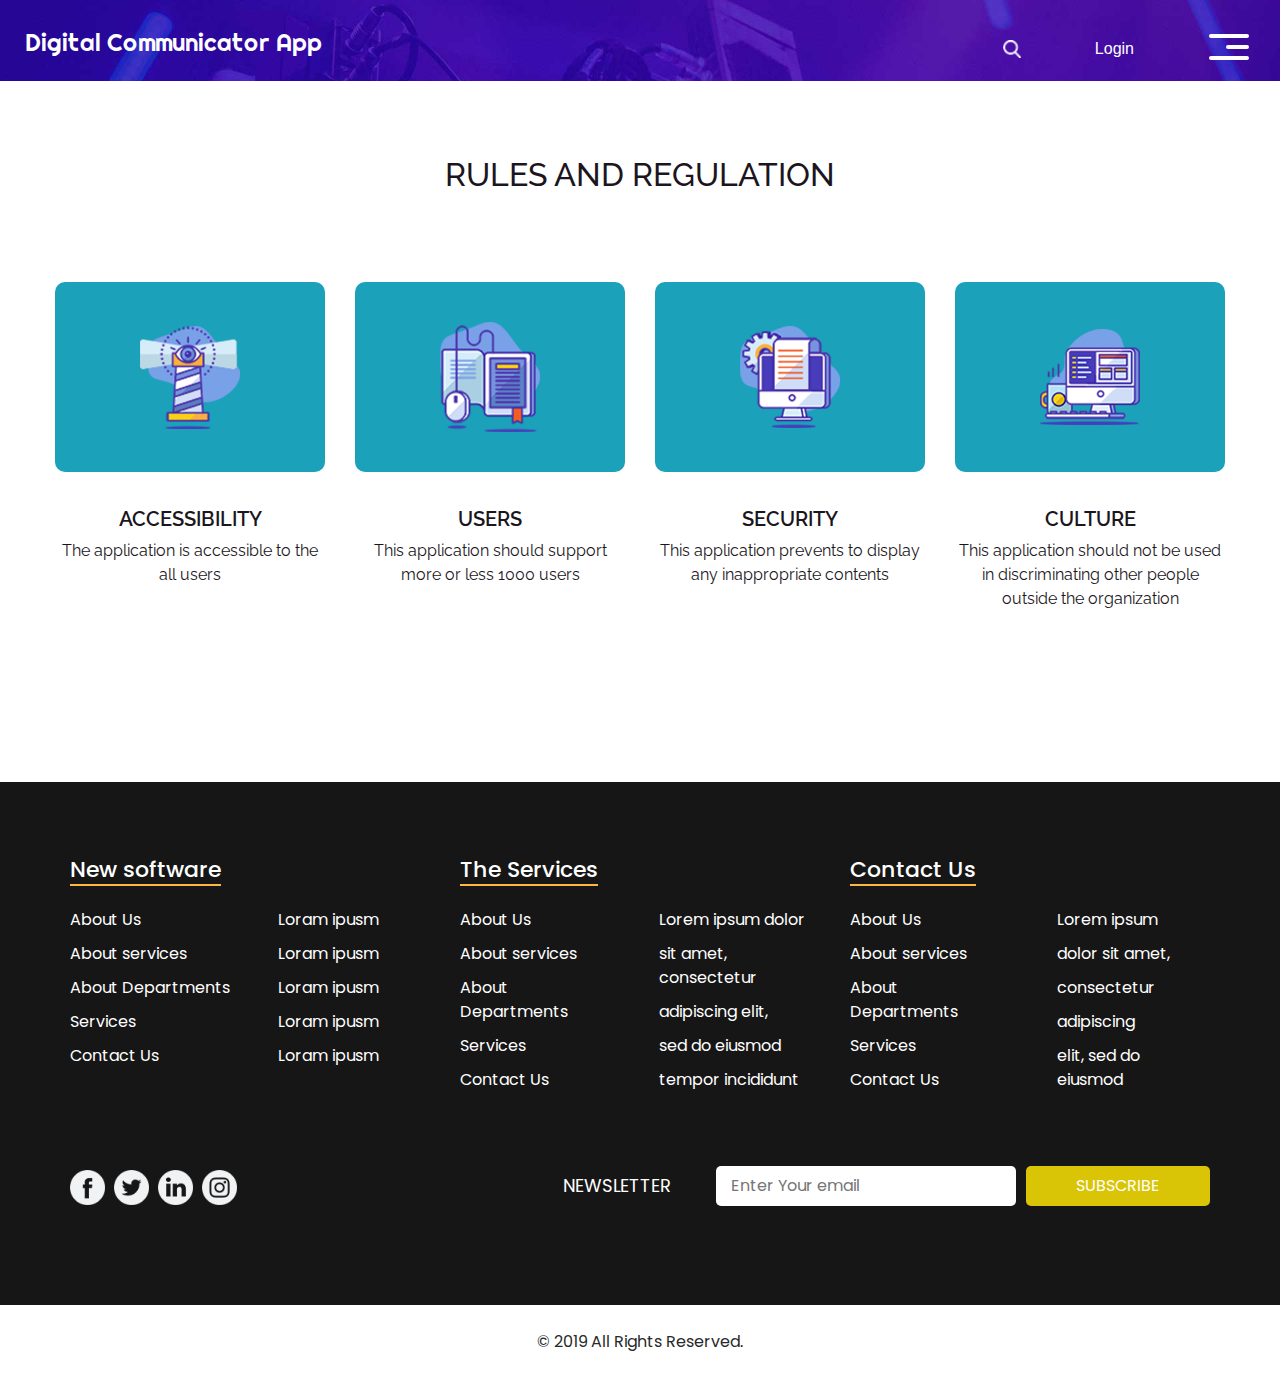
<file: feature.html>
<!DOCTYPE html>
<html>

<head>
  <!-- Basic -->
  <meta charset="utf-8" />
  <meta http-equiv="X-UA-Compatible" content="IE=edge" />
  <!-- Mobile Metas -->
  <meta name="viewport" content="width=device-width, initial-scale=1, shrink-to-fit=no" />
  <!-- Site Metas -->
  <meta name="keywords" content="" />
  <meta name="description" content="" />
  <meta name="author" content="" />

  <title>Digital Communicator App</title>

  <!-- slider stylesheet -->
  <link rel="stylesheet" type="text/css"
    href="https://cdnjs.cloudflare.com/ajax/libs/OwlCarousel2/2.1.3/assets/owl.carousel.min.css" />

  <!-- bootstrap core css -->
  <link rel="stylesheet" type="text/css" href="css/bootstrap.css" />

  <!-- fonts style -->
  <link href="https://fonts.googleapis.com/css?family=Poppins|Raleway:400,600|Righteous&display=swap"
    rel="stylesheet" />
  <!-- Custom styles for this template -->
  <link href="css/style.css" rel="stylesheet" />
  <!-- responsive style -->
  <link href="css/responsive.css" rel="stylesheet" />
</head>

<body>
  <div class="hero_area">
    <!-- header section strats -->
    <header class="header_section">
      <div class="container-fluid">
        <nav class="navbar navbar-expand-lg custom_nav-container">
          <a class="navbar-brand" href="index.html">
            <span>
              Digital Communicator App
            </span>
          </a>

          <div class="navbar-collapse" id="">
            <div class="d-none d-lg-flex ml-auto flex-column flex-lg-row align-items-center mt-3">
              <form class="form-inline mb-3 mb-lg-0 ">
                <button class="btn  my-sm-0 nav_search-btn" type="submit"></button>
              </form>
              <ul class="navbar-nav  mr-5">
                <li class="nav-item mr-5">
                  <a class="nav-link" href="service.html">
                    <span>Login</span>
                  </a>
                </li>
              </ul>
            </div>

            <div class="custom_menu-btn">
              <button onclick="openNav()">
                <span class="s-1"> </span>
                <span class="s-2"> </span>
                <span class="s-3"> </span>
              </button>
            </div>
            <div id="myNav" class="overlay">
              <div class="overlay-content">
                <a href="index.html">Home</a>
                <a href="about.html">About</a>
                <a href="feature.html">Features</a>
                <a href="contact.html">Contact Us</a>
              </div>
            </div>
          </div>
        </nav>
      </div>
    </header>
    <!-- end header section -->
  </div>



  <!-- feature section  -->
  <section class="feature_section layout_padding">
    <div class="container">
      <h2 class="text-uppercase">
       Rules and Regulation
      </h2>
    </div>
    <div class="">
      <div class="feature_card-container layout_padding2">
        <div class="feature_card">
          <div class="feature_img-container">
            <div class="feature_img-box">
              <img src="images/f1.png" alt="" />
            </div>
          </div>
          <div class="feature_detail-box">
            <h4>
                ACCESSIBILITY
            </h4>
            <p>
             The application is accessible to the all users 

            </p>
          </div>
        </div>
        <div class="feature_card">
          <div class="feature_img-container">
            <div class="feature_img-box">
              <img src="images/f2.png" alt="" />
            </div>
          </div>
          <div class="feature_detail-box">
            <h4>
               USERS
            </h4>
            <p>
              This application should support more or less 1000 users 
            </p>
          </div>
        </div>
        <div class="feature_card">
          <div class="feature_img-container">
            <div class="feature_img-box">
              <img src="images/f3.png" alt="" />
            </div>
          </div>
          <div class="feature_detail-box">
            <h4>
              SECURITY
            </h4>
            <p>
              This application prevents to display any inappropriate contents
            </p>
          </div>
        </div>
        <div class="feature_card">
          <div class="feature_img-container">
            <div class="feature_img-box">
              <img src="images/f4.png" alt="" />
            </div>
          </div>
          <div class="feature_detail-box">
            <h4>
              CULTURE
            </h4>
            <p>
              This application should not be used in discriminating other people outside  the organization

            </p>
          </div>
        </div>
      </div>
    </div>
  </section>

  <!-- end feature section -->

  <!-- info section -->
  <section class="info_section layout_padding">
    <div class="container info_content">
      <div>
        <div class="row">
          <div class="col-md-4">
            <div class="d-flex">
              <h5>
                New software
              </h5>
            </div>
            <div class="d-flex ">
              <ul>
                <li>
                  <a href="">
                    About Us
                  </a>
                </li>
                <li>
                  <a href="">
                    About services
                  </a>
                </li>
                <li>
                  <a href="">
                    About Departments
                  </a>
                </li>
                <li>
                  <a href="">
                    Services
                  </a>
                </li>
                <li>
                  <a href="">
                    Contact Us
                  </a>
                </li>
              </ul>
              <ul class="ml-3 ml-md-5">
                <li>
                  <a href="">
                    Loram ipusm
                  </a>
                </li>
                <li>
                  <a href="">
                    Loram ipusm
                  </a>
                </li>
                <li>
                  <a href="">
                    Loram ipusm
                  </a>
                </li>
                <li>
                  <a href="">
                    Loram ipusm
                  </a>
                </li>
                <li>
                  <a href="">
                    Loram ipusm
                  </a>
                </li>
              </ul>
            </div>
          </div>
          <div class="col-md-4">
            <div class="d-flex">
              <h5>
                The Services
              </h5>
            </div>
            <div class="d-flex ">
              <ul>
                <li>
                  <a href="">
                    About Us
                  </a>
                </li>
                <li>
                  <a href="">
                    About services
                  </a>
                </li>
                <li>
                  <a href="">
                    About Departments
                  </a>
                </li>
                <li>
                  <a href="">
                    Services
                  </a>
                </li>
                <li>
                  <a href="">
                    Contact Us
                  </a>
                </li>
              </ul>
              <ul class="ml-3 ml-md-5">
                <li>
                  <a href="">
                    Lorem ipsum dolor
                  </a>
                </li>
                <li>
                  <a href="">
                    sit amet, consectetur
                  </a>
                </li>
                <li>
                  <a href="">
                    adipiscing elit,
                  </a>
                </li>
                <li>
                  <a href="">
                    sed do eiusmod
                  </a>
                </li>
                <li>
                  <a href="">
                    tempor incididunt
                  </a>
                </li>
              </ul>
            </div>
          </div>
          <div class="col-md-4">
            <div class="d-flex">
              <h5>
                Contact Us
              </h5>
            </div>
            <div class="d-flex ">
              <ul>
                <li>
                  <a href="">
                    About Us
                  </a>
                </li>
                <li>
                  <a href="">
                    About services
                  </a>
                </li>
                <li>
                  <a href="">
                    About Departments
                  </a>
                </li>
                <li>
                  <a href="">
                    Services
                  </a>
                </li>
                <li>
                  <a href="">
                    Contact Us
                  </a>
                </li>
              </ul>
              <ul class="ml-3 ml-md-5">
                <li>
                  <a href="">
                    Lorem ipsum
                  </a>
                </li>
                <li>
                  <a href="">
                    dolor sit amet,
                  </a>
                </li>
                <li>
                  <a href="">
                    consectetur
                  </a>
                </li>
                <li>
                  <a href="">
                    adipiscing
                  </a>
                </li>
                <li>
                  <a href="">
                    elit, sed do eiusmod
                  </a>
                </li>
              </ul>
            </div>
          </div>
        </div>
      </div>
      <div class="d-flex flex-column flex-lg-row justify-content-between align-items-center align-items-lg-baseline">
        <div class="social-box">
          <a href="">
            <img src="images/fb.png" alt="" />
          </a>

          <a href="">
            <img src="images/twitter.png" alt="" />
          </a>
          <a href="">
            <img src="images/linkedin1.png" alt="" />
          </a>
          <a href="">
            <img src="images/instagram1.png" alt="" />
          </a>
        </div>
        <div class="form_container mt-5">
          <form action="">
            <label for="subscribeMail">
              Newsletter
            </label>
            <input type="email" placeholder="Enter Your email" id="subscribeMail" />
            <button type="submit">
              Subscribe
            </button>
          </form>
        </div>
      </div>
    </div>
  </section>

  <!-- end info section -->

  <!-- footer section -->
  <section class="container-fluid footer_section">
    <p>
      &copy; 2019 All Rights Reserved. 
      
    </p>
  </section>
  <!-- footer section -->

  <script type="text/javascript" src="js/jquery-3.4.1.min.js"></script>
  <script type="text/javascript" src="js/bootstrap.js"></script>

  <script>
    function openNav() {
      document.getElementById("myNav").classList.toggle("menu_width");
      document
        .querySelector(".custom_menu-btn")
        .classList.toggle("menu_btn-style");
    }
  </script>
</body>

</html>
</file>
<file: css/style.css>
body {
  font-family: "Raleway", sans-serif;
  color: #1b161d;
  background-color: #ffffff;
}

.body-bg {
  background-image: url(../images/body-bg.png);
  background-size: cover;
  background-repeat: no-repeat;
}

.layout_padding {
  padding: 75px 0;
}

.layout_padding2 {
  padding: 45px 0;
}

.layout_padding2-top {
  padding-top: 45px;
}

.layout_padding2-bottom {
  padding-bottom: 45px;
}

.layout_padding-top {
  padding-top: 75px;
}

.layout_padding-bottom {
  padding-bottom: 75px;
}

/*header section*/

.hero_area {
  background-color: #2801b9;
  background-image: url(../images/hero.jpg);
  background-repeat: no-repeat;
  background-size: cover;
}

.header_section .container-fluid {
  padding-right: 25px;
  padding-left: 25px;
}

.header_section .nav_container {
  margin: 0 auto;
}

.custom_nav-container.navbar-expand-lg .navbar-nav .nav-link img {
  width: 22px;
  margin-right: 15px;
}

.custom_nav-container.navbar-expand-lg .navbar-nav .nav-link {
  padding: 0px 25px;
  color: #fefeff;
  text-align: center;
  font-family: "Roboto", sans-serif;
}

.custom_menu-btn {
  z-index: 9;
  position: absolute;
  right: 0;
  top: 14px;
}

.custom_menu-btn button {
  margin-top: 12px;
  outline: none;
  border: none;
  background-color: transparent;
}

.custom_menu-btn button span {
  display: block;
  width: 40px;
  height: 4px;
  background-color: #fff;
  margin: 7px 0;
  transition: all 0.3s;
  border-radius: 5px;
}

.custom_menu-btn .s-2 {
  width: 23px;
  margin-left: auto;
}

.menu_btn-style {
  position: fixed;
  right: 12px;
  top: 14px;
}

.custom_menu-btn .s-2 {
  transition: all 0.1s;
}

.menu_btn-style button .s-1 {
  transform: rotate(45deg) translateY(17px);
}

.menu_btn-style button .s-2 {
  transform: translateX(100px);
}

.menu_btn-style button .s-3 {
  transform: rotate(-45deg) translateY(-17px);
}

.overlay {
  height: 100%;
  width: 0;
  position: fixed;
  z-index: 1;
  top: 0;
  left: 0;
  background-color: rgba(40, 1, 185, 0.9);
  overflow-x: hidden;
  transition: 0.5s;
}

.overlay .closebtn {
  position: absolute;
  top: 0;
  right: 30px;
  font-size: 60px;
}

.overlay a {
  padding: 0px;
  text-decoration: none;
  font-size: 22px;
  color: #f1f1f1;
  display: block;
  transition: 0.3s;
  text-transform: uppercase;
}

.overlay-content {
  position: relative;
  top: 25%;
  width: 100%;
  text-align: center;
  margin-top: 30px;
}

.menu_width {
  width: 100%;
}

a,
a:hover,
a:focus {
  text-decoration: none;
}

a:hover,
a:focus {
  color: initial;
}

.btn,
.btn:focus {
  outline: none !important;
  box-shadow: none;
}

.custom_nav-container .nav_search-btn {
  background-image: url(../images/search-icon.png);
  background-size: 18px;
  background-repeat: no-repeat;
  width: 35px;
  height: 35px;
  padding: 0;
  border: none;
  margin: 0 40px 0 15px;
  background-position: center;
}

.navbar-brand {
  display: flex;
  align-items: center;
}

.navbar-brand img {
  width: 40px;
  margin-right: 5px;
}

.navbar-brand span {
  font-family: "Righteous", cursive;
  font-size: 24px;
  font-weight: 500;
  color: #fefeff;
  margin-top: 5px;
}

.custom_nav-container {
  z-index: 99999;
  padding: 15px 0;
}

.custom_nav-container .navbar-toggler {
  outline: none;
}

.custom_nav-container .navbar-toggler .navbar-toggler-icon {
  background-image: url(../images/menu.png);
  background-size: 55px;
}

.quote_btn-container a {
  display: inline-block;
  padding: 5px 15px;
  background-color: #fc5d35;
  color: #f7f7f7;
  font-size: 14px;
  text-transform: uppercase;
}

/*end header section*/

/* slider section */

.slider_section {
  padding-top: 75px;
}

.slider_item-box {
  width: 100%;
  height: 100%;
}

.slider_item-box .container {
  height: 100%;
}

.slider_img-box {
  width: 85%;
  margin: 0 auto;
}

.slider_img-box img {
  width: 100%;
}

.slider_item-container {
  width: 90%;
  margin: 0 auto;
  display: flex;
  flex-direction: column;
  align-items: center;
}

.slider_item-detail {
  text-align: center;
  color: #fff;
}

.slider_item-detail h1 {
  font-weight: 600;
}

.slider_item-detail p {
  margin: 40px 0 45px 0;
}

.slider_item-detail a {
  display: inline-block;
  background-color: #fddd33;
  color: #fff;
  font-size: 15px;
  border-radius: 10px;
  padding: 10px 40px;
}

.slider_item-imgbox {
  margin-top: 45px;
  width: 75%;
}

.slider_item-imgbox img {
  width: 100%;
}

.slider_section #carouselExampleControls,
.carousel-inner,
.carousel-item {
  height: 100%;
}

.slider_section .carousel-control-prev,
.slider_section .carousel-control-next {
  position: absolute;
  top: 50%;
  width: 45px;
  height: 45px;
  border: none;
  border-radius: 100%;
  opacity: 1;
  background-repeat: no-repeat;
  background-size: 28px;
  background-position: center;
  background-color: #fff;
  transform: translateY(-50%);
}

.slider_section .carousel-control-prev:hover,
.slider_section .carousel-control-next:hover {
  background-color: #292727;
  background-size: 12px;
}

.slider_section .carousel-control-prev {
  left: 2%;
  background-image: url(../images/left-black-arrow.png);
}

.slider_section .carousel-control-next {
  right: 2%;
  background-image: url(../images/right-black-arrow.png);
}

.slider_section .carousel-control-prev:hover {
  background-image: url(../images/prev.png);
}

.slider_section .carousel-control-next:hover {
  background-image: url(../images/next.png);
}

/* end slider section */

/* about section */
.about_section {
  margin-top: 45px;
  text-align: center;
}

.about_section h2 {
  text-transform: uppercase;
}

.about_section h4 {
  font-size: 22px;
  font-weight: 600;
}

.about_card-container {
  display: flex;
  justify-content: center;
}

.about_card .about-detail {
  padding: 2px 25px 35px 25px;
}

.about_img-container {
  width: 225px;
  background-color: #1ba1b9;
  height: 225px;
  border-radius: 100%;
  display: flex;
  justify-content: center;
  align-items: center;
  border: 25px solid #d7daf4;
  margin: 0 auto 45px auto;
}

.about_card .about_img-box {
  width: 75px;
}

.about_card .about-detail p {
  margin-top: 15px;
}

.about_card img {
  width: 100%;
}

/* end about section */

/* client section */

/* who section */
.who_section {
  background-color: #2801b9;
}

.who_container {
  display: flex;
  align-items: center;
  justify-content: space-between;
  padding: 0 15px;
}

.who_section {
  color: #fff;
}

.who_section .who_img-box {
  background-color: #fff;
  border-radius: 100%;
  padding: 50px;
  transform: scale(1.01) translateX(-10%);
  overflow: hidden;
  width: 60%;
}

.who_img-box img {
  width: 100%;
}

.who_section .who_deail-box {
  text-align: right;
  width: 40%;
}

.who_section .who_deail-box p {
  margin: 45px 0 50px 0;
}

.who_section .who_deail-box a {
  display: inline-block;
  background-color: #fddd33;
  color: #fff;
  font-size: 15px;
  border-radius: 10px;
  padding: 12px 32px;
}

.who_container {
  display: flex;
}

/* end who section */

/* feature section */

.feature_section {
  text-align: center;
}

.feature_card-container {
  display: flex;
  flex-wrap: wrap;
  justify-content: center;
}

.feature_img-container {
  background-color: #1ba1b9;
  display: flex;
  justify-content: center;
  align-items: center;
  height: 190px;
  border-radius: 10px;
}

.feature_img-box {
  width: 100px;
}

.feature_card {
  width: 300px;
  padding: 0 15px;
  margin: 35px 0;
}

.feature_card h5 {
  text-transform: uppercase;
}

.feature_card img {
  width: 100%;
}

.feature_detail-box {
  margin: 35px auto 0 auto;
}

.feature_detail-box h4 {
  font-weight: 600;
  font-size: 20px;
}

/* end feature section */

/* contact section */
.contact_section .row {
  align-items: center;
}

.form_bg {
  background-color: #2801b9;
}

.contact_section h2 {
  text-align: center;
  text-transform: uppercase;
}

.contact_section p {
  color: #787877;
  text-align: center;
  font-size: 20px;
  margin-bottom: 0;
}

.contact_section input,
.contact_section textarea {
  outline: none;
  border: 1px solid #c1c1c2;
  width: 100%;
  height: 45px;
  padding: 0 15px;
  margin-top: 5px;
  margin-bottom: 25px;
}

.contact_section .message_input {
  height: 125px;
}

.contact_form-container {
  padding: 45px 35px;
  width: 90%;
}

.contact_form-container button {
  border: none;
  background-color: #fddd33;
  color: #fff;
  padding: 12px 65px;
  font-size: 16px;
  border-radius: 5px;
  text-transform: uppercase;
}

.contact_img-box img {
  width: 100%;
}

/* contact section */

/* info section */
.info_section {
  position: relative;
  background-color: #161616;
  font-family: "Poppins", sans-serif;
}

.info_section img {
  width: 100%;
}

.info_section ul {
  padding: 0;
}

.info_section ul li {
  list-style-type: none;
  margin: 10px 0;
}

.info_section ul li a,
.info_section ul li a:hover {
  color: #fff;
}

.info_section h5 {
  margin-bottom: 12px;
  font-size: 22px;
  color: #fff;
  border-bottom: 2px solid #feb543;
}

.info_section .social-box {
  margin: 25px 0;
}

.info_section .social-box img {
  width: 35px;
  margin-right: 5px;
}

.form_container form {
  display: flex;
  align-items: center;
}

.info_section .form_container label {
  margin: 0;
  font-size: 18px;
  text-transform: uppercase;
  color: #fff;
}

.info_section .form_container input {
  width: 300px;
  height: 40px;
  border-radius: 5px;
  border: none;
  outline: none;
  padding-left: 15px;
  background-color: #fff;
  margin-left: 45px;
  margin-right: 10px;
}

.info_section .form_container button {
  background-color: #d9c406;
  border: none;
  outline: none;
  color: #fff;
  padding: 8px 50px;
  text-transform: uppercase;
  font-size: 16px;
  border-radius: 5px;
  text-transform: uppercase;
}

/* end info section */

/* footer section*/

.footer_section {
  font-family: "Poppins", sans-serif;
  background-color: #ffffff;
  padding: 25px 20px;
}

.footer_section p {
  color: #292929;
  margin: 0;
  text-align: center;
}

.footer_section a {
  color: #292929;
}


/* end footer section*/
</file>
<file: css/responsive.css>
@media (max-width: 1120px) {
    .hero_area {
        height: auto;
    }

    .slider_section {
        padding-bottom: 175px;
    }

    .slider_section .carousel_btn-container {
        top: 130%;
    }
}

@media (max-width: 992px) {
    .navbar-collapse {
        flex: 0;
    }

    .about_card-container {
        flex-wrap: wrap;
    }

    .who_section .who_deail-box {
        width: 95%;
        margin: 45px 0;
    }

}

@media (max-width: 768px) {
    .slider_detail {
        padding: 25px 15px;
        text-align: center;
    }

    .slider_section .carousel_btn-container {
        top: 112%;
    }

    .who_container {
        flex-direction: column;
    }

    .who_section .who_img-box {
        width: 90%;
    }

    .contact_form-container {
        width: 100%;
        padding: 45px 15px;
    }

    .contact_form-container button {
        margin: 0 auto;
    }

    .form_container form {
        flex-direction: column;
    }

    .info_section .form_container input {
        width: 100%;
        margin: 20px 0;
    }
}

@media (max-width: 576px) {
    .info_section::before {
        clip-path: polygon(0 175px, 100% 0, 100% 100%, 0% 100%);
    }

    .info_content {
        margin-top: 150px;
    }

    .slider_section .carousel-control-prev,
    .slider_section .carousel-control-next {
        display: none;
    }

    .slider_section {
        padding-top: 50px;
        padding-bottom: 0;
    }

    .slider_item-imgbox {
        width: 100%;
    }
}

@media (max-width: 480px) {}

@media (max-width: 400px) {}

@media (max-width: 360px) {}

@media (min-width: 1200px) {
    .container {
        max-width: 1170px;
    }

}
</file>
